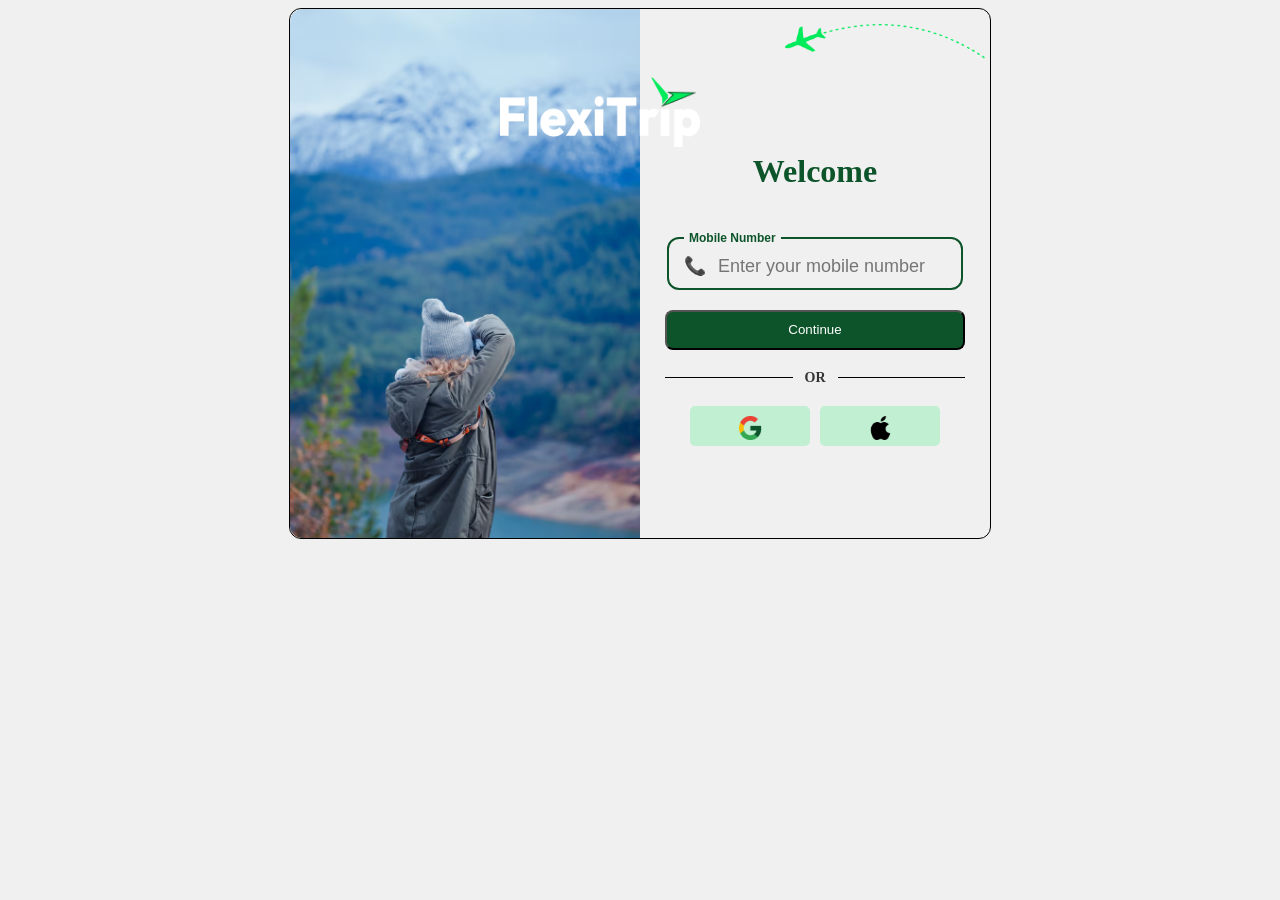
<file: index.html>
<!DOCTYPE html>
<html>

<head>
    <title>Log in Page</title>
    <link rel="stylesheet" href="index.css">

    <link rel="preconnect" href="https://fonts.googleapis.com" />
    <link rel="preconnect" href="https://fonts.gstatic.com" crossorigin />
    <link
      href="https://fonts.googleapis.com/css2?family=Inter:ital,opsz,wght@0,14..32,100..900;1,14..32,100..900&display=swap"
      rel="stylesheet"
    />
</head>

<body>
    <div class="main">

        <div class="left">
            <img src="images/0035f1258a36cf9432fa5f629a7d10ed815cc646.png" alt="Travel Image">
                   <div class="logo-text">
                       <img src="images/logo.png" alt="Logo">
                         </div>
        </div>

        <div class="right">
         <div class="right-content">
                   <div class="vector">
                    <img src="images/Vector.png" alt="Vector Image">
                   </div>
               <h1>Welcome</h1>
                  <div class="input-container">
                    <fieldset>
                       <legend>Mobile Number</legend>
                       <div class="input-field">
                         <span class="icon">📞</span>
                        <input type="tel" placeholder="Enter your mobile number">

                       </div>
                    </fieldset>
            
                  </div>
            <button>Continue</button>

                <div class="text">
                    <h2 class="or">OR</h2>
                </div>

            <div class="social">
                <button class="social-btn">
                    <img src="images/google.png" alt="Google Logo">
                </button>
                <button class="social-btn">
                    <img src="images/apple.png" alt="Apple Logo">
                </button>
            </div>
         </div>
        </div>

    </div>

</body>



</html>
</file>
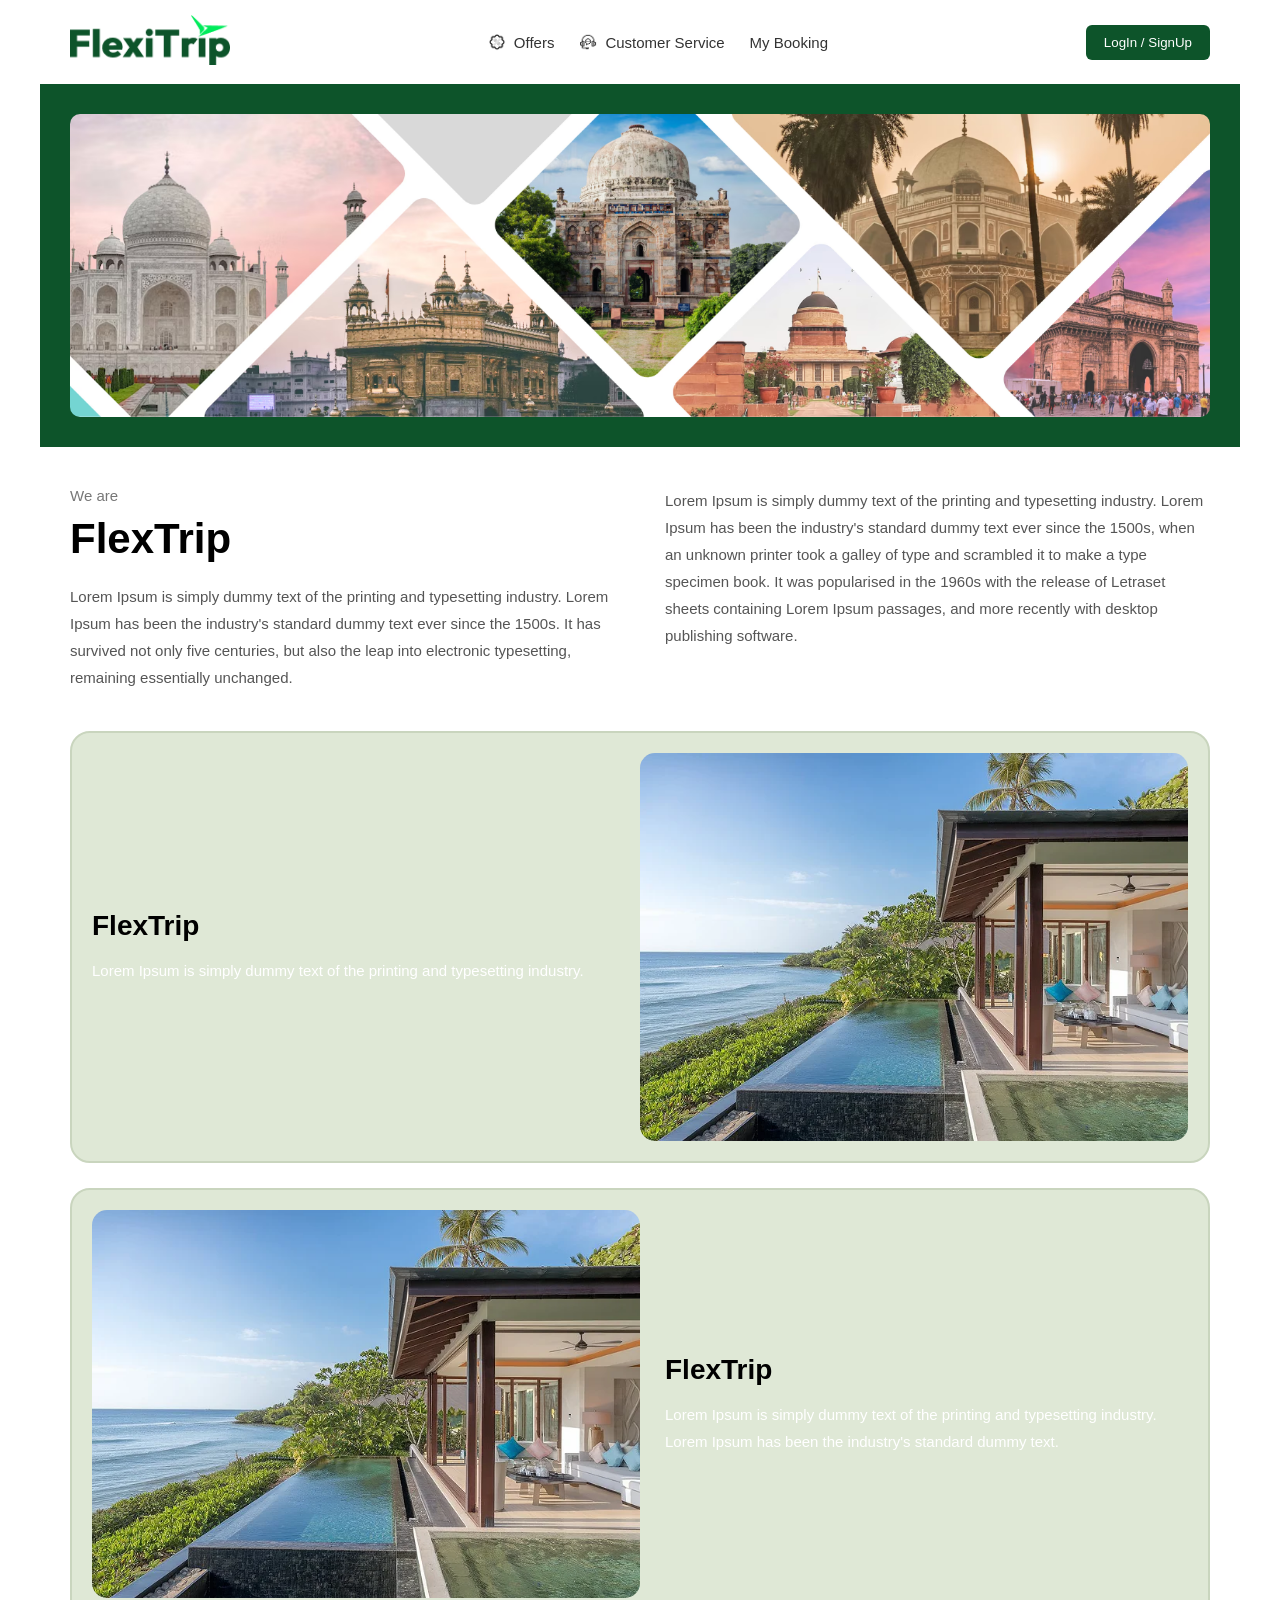
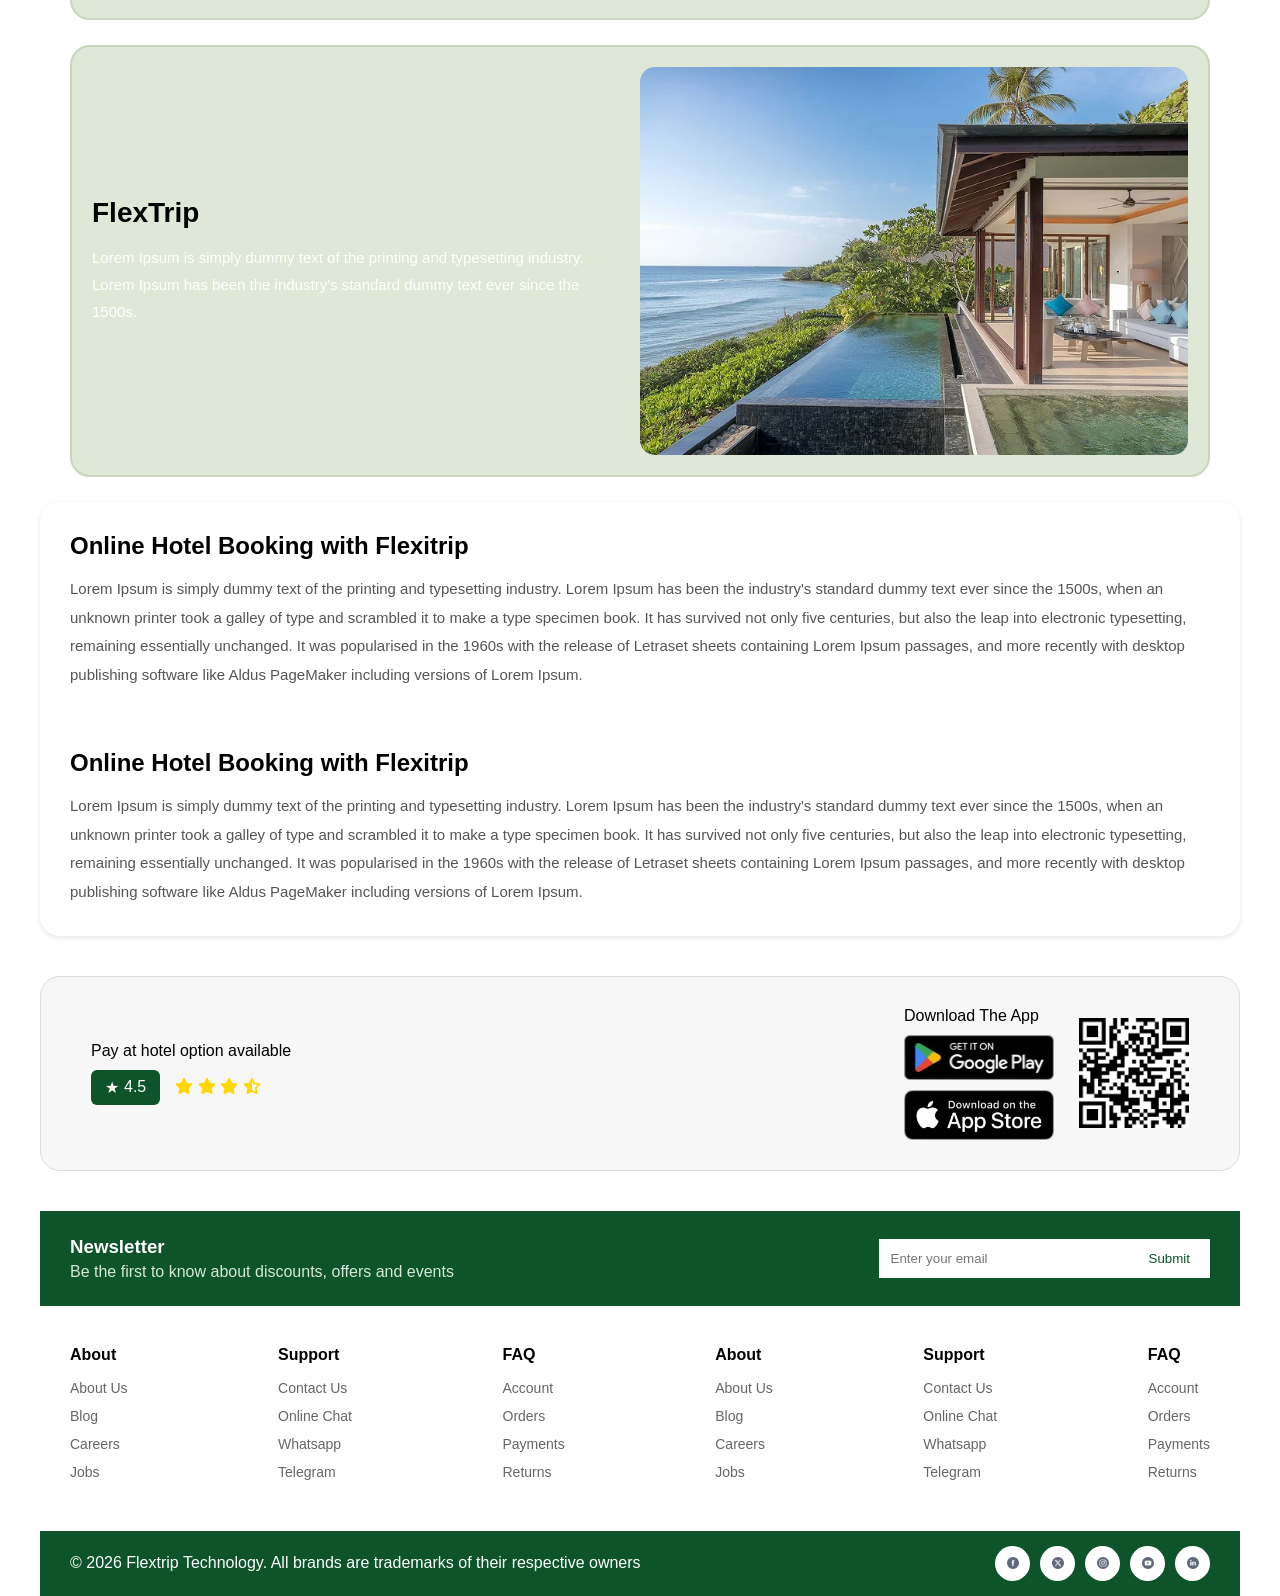
<file: about.html>
<!DOCTYPE html>
<html lang="en">

<head>
    <meta charset="UTF-8">
    <meta name="viewport" content="width=device-width, initial-scale=1.0">
    <title>About Page</title>


    <link rel="stylesheet" href="about.css">

  
    <link rel="stylesheet"
        href="https://cdnjs.cloudflare.com/ajax/libs/font-awesome/6.5.2/css/all.min.css">
</head>

<body>

    <div class="main-wrapper">

        <!--NAVBAR-->

        <header>

            <div class="logo-text">
                <img src="images/home logo.png" alt="Logo">
            </div>

            <nav>
                <div class="nav-items">

                    <div class="nav-link">
                        <img src="images/offers.png" class="logo-img">
                        <span>Offers</span>
                    </div>

                    <div class="nav-link">
                        <img src="images/customer.png" class="logo-img">
                        <span>Customer Service</span>
                    </div>

                    <div class="nav-link">
                        <span>My Booking</span>
                    </div>

                </div>
            </nav>

            <button class="login-btn">LogIn / SignUp</button>

        </header>

        <!--HERO SECTION-->

        <section class="img-section">

            <div class="about-image">
                <img src="images/aboutpage.png" alt="About Image">
            </div>

        </section>

        <!--ABOUT SECTION-->

        <section class="explain">

            <div class="data">


                <div class="column-left">

                    <span class="tagline">We are</span>

                    <h2 class="brand-name">FlexTrip</h2>

                    <p class="description">
                        Lorem Ipsum is simply dummy text of the printing and typesetting industry.
                        Lorem Ipsum has been the industry's standard dummy text ever since the 1500s.
                        It has survived not only five centuries, but also the leap into electronic
                        typesetting, remaining essentially unchanged.
                    </p>

                </div>

                <!-- RIGHT -->

                <div class="column-right">

                    <p class="description">
                        Lorem Ipsum is simply dummy text of the printing and typesetting industry.
                        Lorem Ipsum has been the industry's standard dummy text ever since the 1500s,
                        when an unknown printer took a galley of type and scrambled it to make a type
                        specimen book.

                        It was popularised in the 1960s with the release of Letraset sheets containing
                        Lorem Ipsum passages, and more recently with desktop publishing software.
                    </p>

                </div>

            </div>

        </section>

        <!-- CARDS -->

        <div class="cards-wrapper">

            <!-- CARD 1 -->

            <div class="card card-1">

                <div class="text-block">

                    <h2 class="card-title">FlexTrip</h2>

                    <p class="card-body">
                        Lorem Ipsum is simply dummy text of the printing and typesetting industry.
                    </p>

                </div>

                <img src="images/layout.png" alt="Image">

            </div>

            <!-- CARD 2 -->

            <div class="card card-2">

                <img src="images/layout.png" alt="Image">

                <div class="text-block">

                    <h2 class="card-title">FlexTrip</h2>

                    <p class="card-body">
                        Lorem Ipsum is simply dummy text of the printing and typesetting industry.
                        Lorem Ipsum has been the industry's standard dummy text.
                    </p>

                </div>

            </div>

            <!-- CARD 3 -->

            <div class="card card-3">

                <div class="text-block">

                    <h2 class="card-title">FlexTrip</h2>

                    <p class="card-body">
                        Lorem Ipsum is simply dummy text of the printing and typesetting industry.
                        Lorem Ipsum has been the industry's standard dummy text ever since the 1500s.
                    </p>

                </div>

                <img src="images/layout.png" alt="Image">

            </div>

        </div>

        <!--TEXT-->

        <section class="write">

            <div class="column">

                <h2>Online Hotel Booking with Flexitrip</h2>

                <p>
                   Lorem Ipsum is simply dummy text of the printing and typesetting industry. Lorem Ipsum has been the industry's standard dummy text ever since the 1500s, when an unknown printer took a galley of type and scrambled it to make a type specimen book. It has survived not only five centuries, but also the leap into electronic typesetting, remaining essentially unchanged. It was popularised in the 1960s with the release of Letraset sheets containing Lorem Ipsum passages, and more recently with desktop publishing software like Aldus PageMaker including versions of Lorem Ipsum.
                </p>

            </div>

            <div class="column">

                <h2>Online Hotel Booking with Flexitrip</h2>

                <p>
                   Lorem Ipsum is simply dummy text of the printing and typesetting industry. Lorem Ipsum has been the industry's standard dummy text ever since the 1500s, when an unknown printer took a galley of type and scrambled it to make a type specimen book. It has survived not only five centuries, but also the leap into electronic typesetting, remaining essentially unchanged. It was popularised in the 1960s with the release of Letraset sheets containing Lorem Ipsum passages, and more recently with desktop publishing software like Aldus PageMaker including versions of Lorem Ipsum.
                </p>

            </div>

        </section>

        <!--DOWNLOAD-->

        <div class="main-card">

            <!-- LEFT -->

            <div class="content-side">

                <p>Pay at hotel option available</p>

                <div class="rating-row">

                    <div class="rating-badge">
                        <span>★</span>
                        <span>4.5</span>
                    </div>

                    <div class="menu_icon">
                        <i class="fa-solid fa-star"></i>
                        <i class="fa-solid fa-star"></i>
                        <i class="fa-solid fa-star"></i>
                        <i class="fa-solid fa-star-half-stroke"></i>
                    </div>

                </div>

            </div>

            <!-- RIGHT -->

            <div class="app-side">

                <div class="app-links">

                    <p>Download The App</p>

                    <img src="images/google-play.png" alt="Google Play">

                    <img src="images/app-store.png" alt="App Store">

                </div>

                <img class="qr-code" src="images/qr.png" alt="QR Code">

            </div>

        </div>

        <!--FOOTER-->

        <footer class="footer">

            <!-- NEWSLETTER -->

            <div class="newsletter-bar">

                <div class="newsletter-inner">

                    <div>
                        <h3>Newsletter</h3>
                        <p>Be the first to know about discounts, offers and events</p>
                    </div>

                    <form class="newsletter-form">

                        <input type="email" placeholder="Enter your email">

                        <button type="submit">Submit</button>

                    </form>

                </div>

            </div>

            <!-- FOOTER LINKS -->

            <div class="footer-container">

                <div class="footer-links">

                    <!-- COLUMN -->

                    <div class="footer-column">

                        <h4>About</h4>

                        <ul>
                            <li><a href="#">About Us</a></li>
                            <li><a href="#">Blog</a></li>
                            <li><a href="#">Careers</a></li>
                            <li><a href="#">Jobs</a></li>
                        </ul>

                    </div>

                    <!-- COLUMN -->

                    <div class="footer-column">

                        <h4>Support</h4>

                        <ul>
                            <li><a href="#">Contact Us</a></li>
                            <li><a href="#">Online Chat</a></li>
                            <li><a href="#">Whatsapp</a></li>
                            <li><a href="#">Telegram</a></li>
                        </ul>

                    </div>

                    <!-- COLUMN -->

                    <div class="footer-column">

                        <h4>FAQ</h4>

                        <ul>
                            <li><a href="#">Account</a></li>
                            <li><a href="#">Orders</a></li>
                            <li><a href="#">Payments</a></li>
                            <li><a href="#">Returns</a></li>
                        </ul>

                    </div>

                      <div class="footer-column">

                        <h4>About</h4>

                        <ul>
                            <li><a href="#">About Us</a></li>
                            <li><a href="#">Blog</a></li>
                            <li><a href="#">Careers</a></li>
                            <li><a href="#">Jobs</a></li>
                        </ul>

                    </div>

                    <div class="footer-column">

                        <h4>Support</h4>

                        <ul>
                            <li><a href="#">Contact Us</a></li>
                            <li><a href="#">Online Chat</a></li>
                            <li><a href="#">Whatsapp</a></li>
                            <li><a href="#">Telegram</a></li>
                        </ul>

                    </div>

                     <div class="footer-column">

                        <h4>FAQ</h4>

                        <ul>
                            <li><a href="#">Account</a></li>
                            <li><a href="#">Orders</a></li>
                            <li><a href="#">Payments</a></li>
                            <li><a href="#">Returns</a></li>
                        </ul>

                    </div>


                </div>

            </div>

            <!-- FOOTER BOTTOM -->

            <div class="footer-bottom">

                <p>
                    © 2026 Flextrip Technology. All brands are trademarks of their respective owners
                </p>

                <div class="social-icons">

                    <a href="#"><img src="images/facebook.png"></a>

                    <a href="#"><img src="images/x.png"></a>

                    <a href="#"><img src="images/instagram.png"></a>

                    <a href="#"><img src="images/youtube.png"></a>

                    <a href="#"><img src="images/linkdin.png"></a>

                </div>

            </div>

        </footer>

    </div>

</body>

</html>
</file>
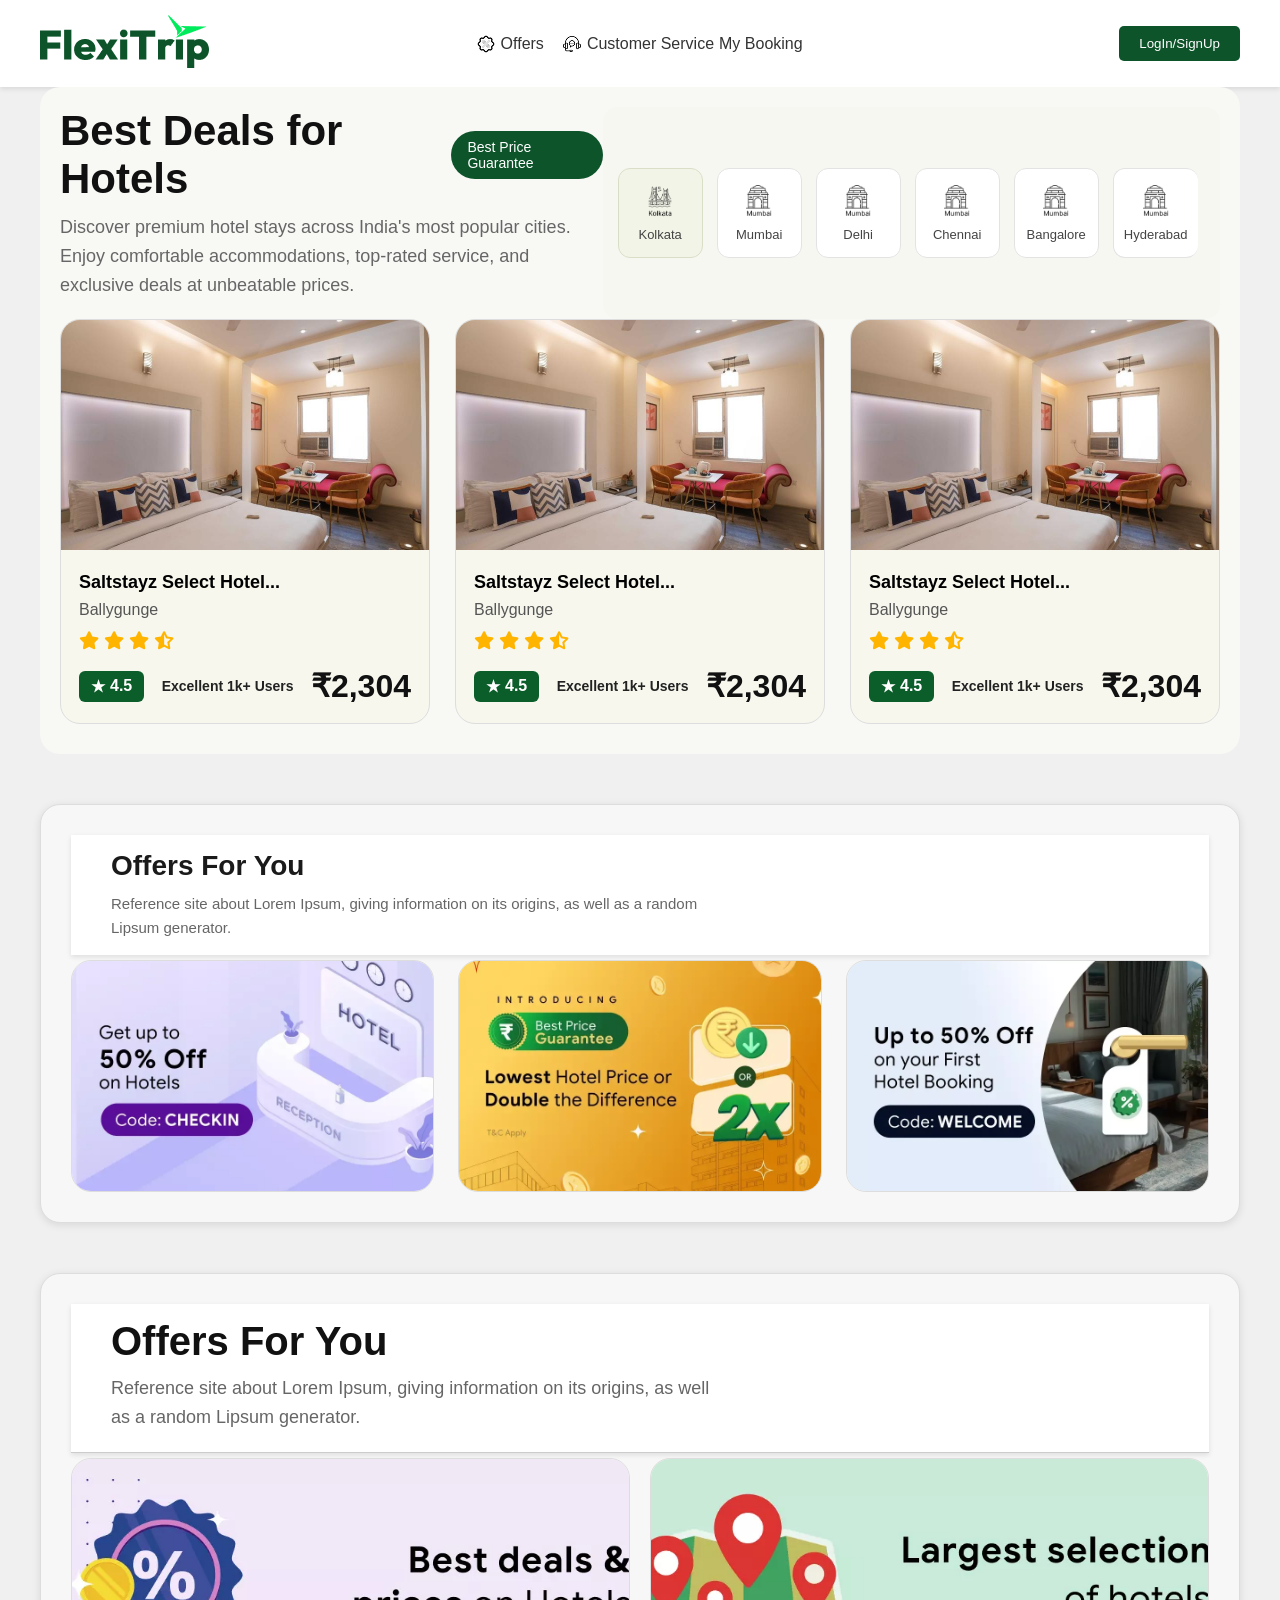
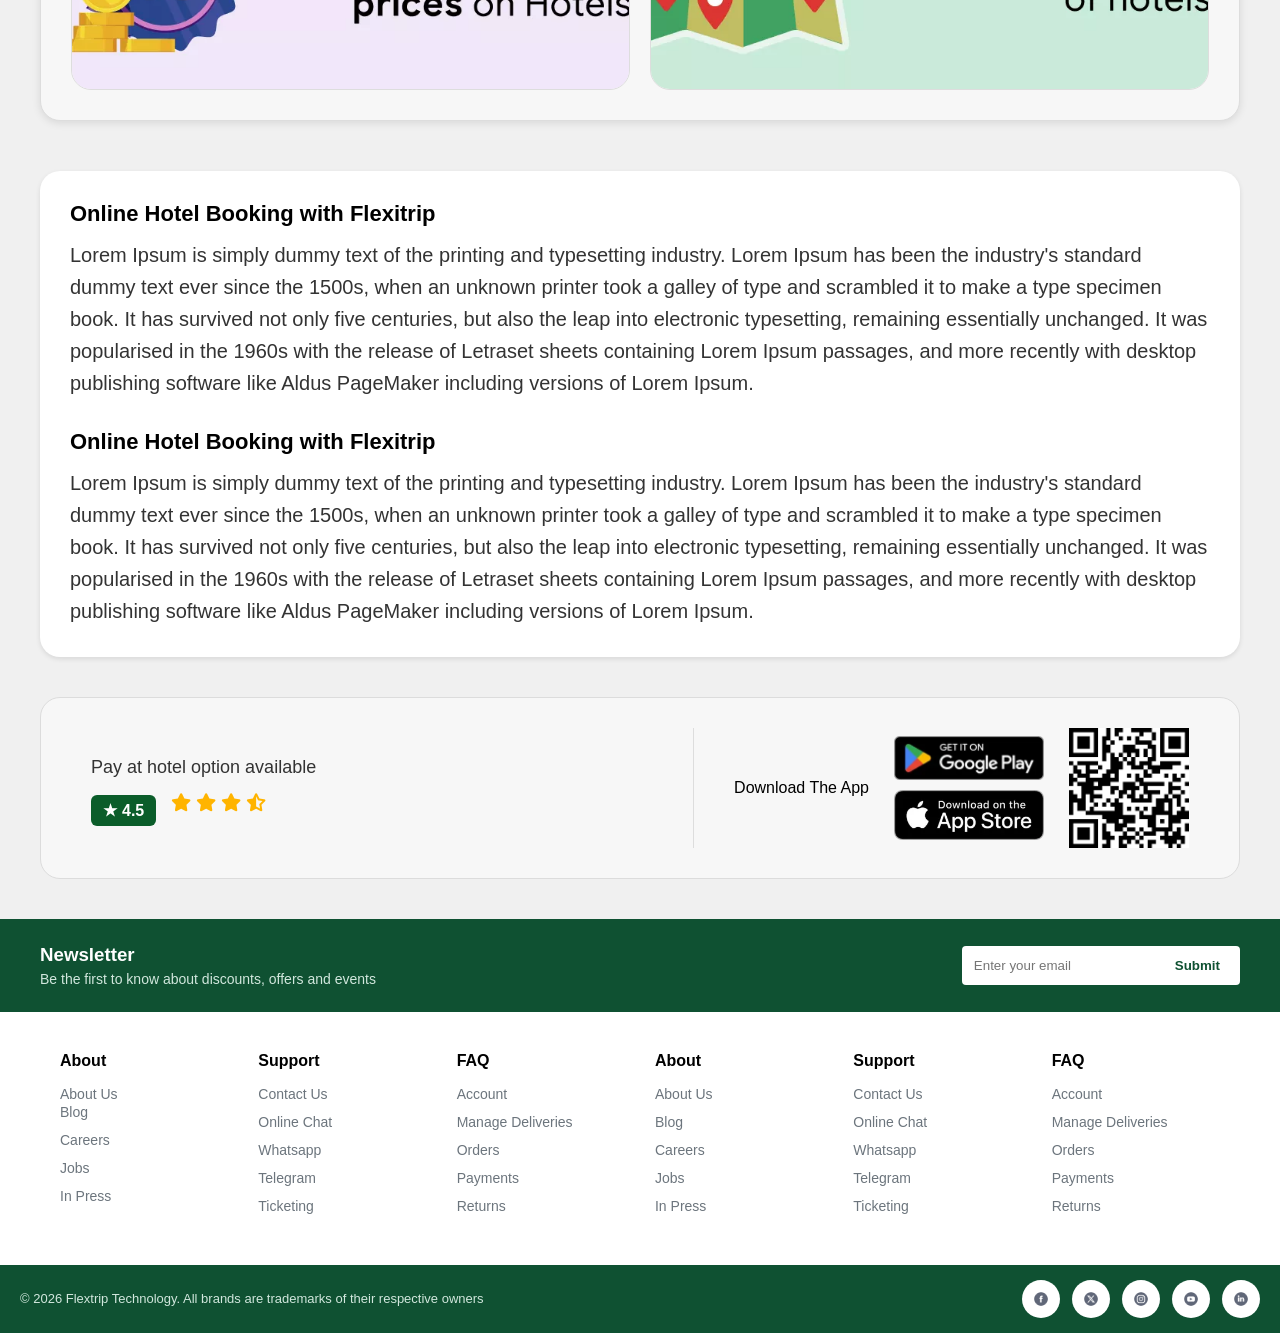
<file: Home.html>
<!doctype html>
<html>
  <head>
    <title>Home Page</title>
    <link rel="stylesheet" href="home.css" />

    
    <link
      rel="stylesheet"
      href="https://cdnjs.cloudflare.com/ajax/libs/font-awesome/6.5.2/css/all.min.css"
      crossorigin="anonymous"
      referrerpolicy="no-referrer"
    />
  </head>
  <body>
    <!-- Navbar -->
    <header>
      <div class="logo-text">
        <img src="images/home logo.png" alt="Logo" />
      </div>
      <nav>
        <div class="nav-items">
          <div class="nav-link">
              
            <img src="images/offers.png" alt="Offers Icon" class="logo-img" />
            <span>Offers</span>
          </div>
          <div class="nav-link">
            <img
              src="images/customer.png"
              alt="Customer Icon"
              class="logo-img"
            />
            <span>Customer Service</span>
            <span>My Booking</span>
          </div>
        </div>
      </nav>

      <button class="login-btn">LogIn/SignUp</button>
    </header>

    <section class="booking-section">
      <div class="hotel-wrapper">
         <div class="top">
        <div class="hotel-header">
          <h2>
            Best Deals for Hotels
            <span class="guarantee-badge">Best Price Guarantee</span>
          </h2>

          <p>
            Discover premium hotel stays across India's most popular cities.
            Enjoy comfortable accommodations, top-rated service, and exclusive
            deals at unbeatable prices.
          </p>
        </div>
        

        <!-- Location Tabs -->
        <div class="location-section">
          <div class="location-card active">
            <img src="images/kolkata.png" alt="" />
            <p>Kolkata</p>
          </div>

          <div class="location-card">
            <img src="images/mumbai.png" alt="" />
            <p>Mumbai</p>
          </div>

          <div class="location-card">
            <img src="images/mumbai.png" alt="" />
            <p>Delhi</p>
          </div>

          <div class="location-card">
            <img src="images/mumbai.png" alt="" />
            <p>Chennai</p>
          </div>

          <div class="location-card">
            <img src="images/mumbai.png" alt="" />
            <p>Bangalore</p>
          </div>

          <div class="location-card">
            <img src="images/mumbai.png" alt="" />
            <p>Hyderabad</p>
          </div>
        </div>
        </div>

        <!-- Hotel Cards Row -->
         <div class="bottom">
        <div class="card-container">
          <div class="card">
            <img src="images/hotel.png" alt="" />
            <div class="card-content">
              <h3>Saltstayz Select Hotel...</h3>
              <p>Ballygunge</p>

              <div class="menu_icon">
                <i class="fa-solid fa-star"></i>
                <i class="fa-solid fa-star"></i>
                <i class="fa-solid fa-star"></i>
                <i class="fa-solid fa-star-half-stroke"></i>
              </div>

              <div class="bottom-info">
                <div class="rating-badge">
                  <span>★</span>
                  <span>4.5</span>
                </div>

                <span class="reviews">Excellent 1k+ Users</span>

                <span class="price">₹2,304</span>
              </div>
            </div>
          </div>

          <div class="card">
            <img src="images/hotel.png" alt="" />
            <div class="card-content">
              <h3>Saltstayz Select Hotel...</h3>
              <p>Ballygunge</p>

              <div class="menu_icon">
                <i class="fa-solid fa-star"></i>
                <i class="fa-solid fa-star"></i>
                <i class="fa-solid fa-star"></i>
                <i class="fa-solid fa-star-half-stroke"></i>
              </div>

              <div class="bottom-info">
                <div class="rating-badge">
                  <span>★</span>
                  <span>4.5</span>
                </div>

                <span class="reviews">Excellent 1k+ Users</span>

                <span class="price">₹2,304</span>
              </div>
            </div>
          </div>

          <div class="card">
            <img src="images/hotel.png" alt="" />
            <div class="card-content">
              <h3>Saltstayz Select Hotel...</h3>
              <p>Ballygunge</p>

              <div class="menu_icon">
                <i class="fa-solid fa-star"></i>
                <i class="fa-solid fa-star"></i>
                <i class="fa-solid fa-star"></i>
                <i class="fa-solid fa-star-half-stroke"></i>
              </div>

              <div class="bottom-info">
                <div class="rating-badge">
                  <span>★</span>
                  <span>4.5</span>
                </div>

                <span class="reviews">Excellent 1k+ Users</span>

                <span class="price">₹2,304</span>
              </div>
            </div>
          </div>
        </div>
      </div>
      </div>
    </section>

    <main class="offers-section">
      <!-- Header Section -->

       <div class="offer">
      <header class="offers-header">
        <h2>Offers For You</h2>
        <p>
          Reference site about Lorem Ipsum, giving information on its origins,
          as well as a random Lipsum generator.
        </p>
      </header>

      <div class="offers-grid">
        <article class="card card-blue">
          <div class="card-image-wrapper">
            <img
              src="images/bf912f3233b780b4f753159f5308709b61640233.png"
              alt="Hotel room view"
              class="card-img"
            />
          </div>
        </article>

        <article class="card card-orange">
          <div class="card-image-wrapper">
            <img
              src="images/3dd96971b988c78cb8ffed0e9d36916a00f2d7c9.png"
              alt="Hotel pool view"
              class="card-img"
            />
          </div>
        </article>

        <article class="card card-purple">
          <div class="card-image-wrapper">
            <img
              src="images/609660a7700a4710fff882964ca645ab856ffea1.png"
              alt="Hotel reception"
              class="card-img"
            />
          </div>
        </article>
      </div>
      </div>
    </main>

    <main class="offers-zone">
      <!-- Header -->
      <header class="offers-header2">
        <h2>Offers For You</h2>

        <p>
          Reference site about Lorem Ipsum, giving information on its origins,
          as well as a random Lipsum generator.
        </p>
      </header>

      <!-- Cards -->
      <div class="offers-gridcard">
        <!-- Card 1 -->
        <article class="card">
          <div class="card-image-wrappering">
            <img
              src="images/offer2 (1).png"
              alt="Best deals"
              class="card-img2"
            />
          </div>
        </article>

        <!-- Card 2 -->
        <article class="card">
          <div class="card-image-wrappering">
            <img src="images/offer3.png" alt="Hotels" class="card-img2" />
          </div>
        </article>
      </div>
    </main>

    <div class="write">
      <div class="column">
        <h2>Online Hotel Booking with Flexitrip</h2>
        <p>
          Lorem Ipsum is simply dummy text of the printing and typesetting
          industry. Lorem Ipsum has been the industry's standard dummy text ever
          since the 1500s, when an unknown printer took a galley of type and
          scrambled it to make a type specimen book. It has survived not only
          five centuries, but also the leap into electronic typesetting,
          remaining essentially unchanged. It was popularised in the 1960s with
          the release of Letraset sheets containing Lorem Ipsum passages, and
          more recently with desktop publishing software like Aldus PageMaker
          including versions of Lorem Ipsum.
        </p>
      </div>
      <div class="column">
        <h2>Online Hotel Booking with Flexitrip</h2>
        <p>
          Lorem Ipsum is simply dummy text of the printing and typesetting
          industry. Lorem Ipsum has been the industry's standard dummy text ever
          since the 1500s, when an unknown printer took a galley of type and
          scrambled it to make a type specimen book. It has survived not only
          five centuries, but also the leap into electronic typesetting,
          remaining essentially unchanged. It was popularised in the 1960s with
          the release of Letraset sheets containing Lorem Ipsum passages, and
          more recently with desktop publishing software like Aldus PageMaker
          including versions of Lorem Ipsum.
        </p>
      </div>
    </div>

    <!--Download section-->

    <div class="main-card">
      <div class="content-side">
        <p>Pay at hotel option available</p>
        <div class="rating-row">
          <div class="rating-badge">
            <span>★</span>
            <span>4.5</span>
          </div>
          <div class="menu_icon">
            <i class="fa-solid fa-star"></i>
            <i class="fa-solid fa-star"></i>
            <i class="fa-solid fa-star"></i>
            <i class="fa-solid fa-star-half-stroke"></i>
          </div>
        </div>
      </div>
      <div class="app-side">
        <p>Download The App</p>
        <div class="app-links">
          <img src="images/google-play.png" alt="Google Play" />
          <img src="images/app-store.png" alt="App Store" />
        </div>
        <img class="qr-code" src="images/qr.png" alt="QR Code" />
      </div>
    </div>

    <!--footer-->

    <footer class="footer">
      <!-- Newsletter -->
      <div class="newsletter-bar">
        <div class="newsletter-inner">
          <div>
            <h3>Newsletter</h3>
            <p>Be the first to know about discounts, offers and events</p>
          </div>
          <form class="newsletter-form">
            <input type="email" placeholder="Enter your email" required />
            <button type="submit">Submit</button>
          </form>
        </div>
      </div>

      <!-- Links -->
      <div class="footer-container">
        <div class="footer-links">
          <div class="footer-column">
            <h4>About</h4>
            <ul>
              <a href="about.html">About Us</a>
              <li><a href="#">Blog</a></li>
              <li><a href="#">Careers</a></li>
              <li><a href="#">Jobs</a></li>
              <li><a href="#">In Press</a></li>
            </ul>
          </div>

          <div class="footer-column">
            <h4>Support</h4>
            <ul>
              <li><a href="#">Contact Us</a></li>
              <li><a href="#">Online Chat</a></li>
              <li><a href="#">Whatsapp</a></li>
              <li><a href="#">Telegram</a></li>
              <li><a href="#">Ticketing</a></li>
            </ul>
          </div>

          <div class="footer-column">
            <h4>FAQ</h4>
            <ul>
              <li><a href="#">Account</a></li>
              <li><a href="#">Manage Deliveries</a></li>
              <li><a href="#">Orders</a></li>
              <li><a href="#">Payments</a></li>
              <li><a href="#">Returns</a></li>
            </ul>
          </div>

          <div class="footer-column">
            <h4>About</h4>
            <ul>
              <li><a href="#">About Us</a></li>
              <li><a href="#">Blog</a></li>
              <li><a href="#">Careers</a></li>
              <li><a href="#">Jobs</a></li>
              <li><a href="#">In Press</a></li>
            </ul>
          </div>
          <div class="footer-column">
            <h4>Support</h4>
            <ul>
              <li><a href="#">Contact Us</a></li>
              <li><a href="#">Online Chat</a></li>
              <li><a href="#">Whatsapp</a></li>
              <li><a href="#">Telegram</a></li>
              <li><a href="#">Ticketing</a></li>
            </ul>
          </div>
          <div class="footer-column">
            <h4>FAQ</h4>
            <ul>
              <li><a href="#">Account</a></li>
              <li><a href="#">Manage Deliveries</a></li>
              <li><a href="#">Orders</a></li>
              <li><a href="#">Payments</a></li>
              <li><a href="#">Returns</a></li>
            </ul>
          </div>
        </div>
      </div>

      <!-- Bottom -->
      <div class="footer-bottom">
        <p>
          © 2026 Flextrip Technology. All brands are trademarks of their
          respective owners
        </p>
        <div class="social-icons">
          <a href="#"><img src="images/facebook.png" alt="Facebook" /></a>
          <a href="#"><img src="images/x.png" alt="X" /></a>
          <a href="#"><img src="images/instagram.png" alt="Instagram" /></a>
          <a href="#"><img src="images/youtube.png" alt="YouTube" /></a>
          <a href="#"><img src="images/linkdin.png" alt="LinkedIn" /></a>
        </div>
      </div>
    </footer>
  </body>
</html>
</file>
<file: index.css>
body {
   background-color: #f0f0f0;
   display: flex;
   justify-content: center;
   align-items: center;
   height: auto;
}


.main {
   display: flex;
   flex-wrap:wrap;
   margin: 0 auto;
   width: 700px;
   border: 1px solid black;
   border-radius:12px;
}


.left {
   width: 50%;

}

.left img {
   width: 100%;
   height: 100%;
   border-radius: 13px 0 0;
   border-bottom-left-radius: 12px;
}

.logo-text{
    position: absolute;
    width: 200px;
    height: 70px;
    top: 77px;
    left: 500px;
    opacity: 1;

    color:white;
    font-size: 20px;
    font-weight:bold;
}

.vector {
    position: absolute;
    top: 15px;
    left: 120px;
    width: 200px;
    height: auto;
    opacity: 1;
    z-index: 2;
}

.vector img {
    width: 100%;
    height: auto;
    display: block;
}

.right {
   width: 50%;

}


h1 {
   color: #0D542A;
   
font-style: inter;

}

.right {
   width: 50%;
   display: flex;
   justify-content: center;
}

.right-content {
   position: relative;
   display: flex;
   align-items: center;
   justify-content: center;
   flex-direction: column;
   gap: 20px;
   padding-top: 30px;
}



.input-container {
  font-family: sans-serif;
  width: 300px;
  
}

fieldset {
  border: 2px solid #0D542A;
  border-radius: 12px;
  padding: 10px 15px;
  background:transparent;
}

legend {
  font-size: 12px;
  color: #0D542A;
  padding: 0 5px;
  font-weight: bold;
}

.input-field {
  display: flex;
  align-items: center;
  gap: 10px;
  
}

.icon {
  font-size: 18px;
  color: #888;
}

input {
  border: none;
  outline: none;
  font-size: 18px;
  color: #0D542A;
  width: 100%;
  background:transparent;
}

button {
   width: 300px;
   height: 40px;
   padding: 0 15px;
   border-radius: 8px;
   background-color: #0D542A;
   color: white;
   cursor: pointer;
}

.social {
   display: flex;
   justify-content: center;
   gap: 10px;
}

.social-btn {
   width: 120px;
   height: 40px;
   padding: 10px;
   border-radius: 5px;
   background-color: #00EB5B33;
   color: white;
   border: none;
   cursor: pointer;
}

.social-btn img {
   width: 23px;
   height: 24px;
}

.text {
   width: 300px;
   display: flex;
   align-items: center;
   justify-content: center;
   gap: 12px;
}

.or {
   margin: 0;
   font-size: 14px;
   color: #333;
}

.text::before,.text::after {
   content: "";
   flex: 1;
   height: 1px; 
   background-color: #000;
}
</file>
<file: about.css>
*{
    margin:0;
    padding:0;
    box-sizing:border-box;
    font-family:Arial, sans-serif;
}

body{
    background:white;
}

/* MAIN WRAPPER */

.main-wrapper{
    max-width:1200px;
    margin:auto;
    background:white;
}

/* ================= NAVBAR ================= */

header{
    background:white;
    display:flex;
    justify-content:space-between;
    align-items:center;
    padding:15px 30px;
}

.logo-text img{
    width:160px;
}

.nav-items{
    display:flex;
    align-items:center;
    gap:25px;
}

.nav-link{
    display:flex;
    align-items:center;
    gap:8px;
    font-size:15px;
    color:#333;
}

.logo-img{
    width:18px;
}

.login-btn{
    background:#0D542A;
    color:white;
    border:none;
    padding:10px 18px;
    border-radius:6px;
    cursor:pointer;
}

/* ================= HERO IMAGE ================= */

.img-section{
    background:#0D542A;
    padding:30px;
}

.about-image img{
    width:100%;
    display:block;
    border-radius:10px;
}

/* ================= ABOUT SECTION ================= */

.explain{
    padding:40px 30px;
}

.data{
    display:grid;
    grid-template-columns:1fr 1fr;
    gap:50px;
}

.tagline{
    color:#777;
    font-size:15px;
}

.brand-name{
    font-size:42px;
    margin:10px 0 20px;
}

.description{
    font-size:15px;
    line-height:1.8;
    color:#555;
}

/* ================= CARDS ================= */

.cards-wrapper{
    padding:0 30px;
}

.card{
    background:#dfe8d6;
    border:2px solid #c9d5be;
    border-radius:20px;
    padding:20px;
    display:flex;
    align-items:center;
    gap:25px;
    margin-bottom:25px;
}

.card img{
    width:50%;
    border-radius:15px;
    object-fit:cover;
}

.text-block{
    width:50%;
}

.card-title{
    font-size:28px;
    margin-bottom:15px;
}

.card-body{
    line-height:1.8;
    color: white;
    font-size:15px;
}

/* CARD 2 IMAGE LEFT */

.card-2{
    flex-direction:row;
}

/* ================= WRITE SECTION ================= */

.write{
    display: flex;
    flex-direction: column; /* Stacks the content vertically line-by-line */
    padding: 30px; /* Internal spacing */
    gap: 30px; /* Space between the two blocks */
    max-width: 1200px; /* Controls the maximum width of the box */
    margin: 20px auto; /* Centers the box on your screen */
    background-color: #ffffff;
    border-radius: 20px;
    box-shadow:0 2px 5px rgba(0,0,0,0.1);
}

.column{
    margin-bottom:30px;
}

.column:last-child{
    margin-bottom:0;
}

.column h2{
    margin-bottom:15px;
    font-size:24px;
}

.column p{
    line-height:1.9;
    color:#555;
    font-size:15px;
}

/* ================= DOWNLOAD CARD ================= */

.main-card{
    display: flex;
  justify-content: space-between;
  align-items: center;
  background: #f7f7f7;
  border: 1px solid #dcdcdc;
  border-radius: 20px;
  padding: 30px 50px;
  max-width: 1200px;
  margin: 40px auto;
  font-family: Arial, sans-serif;
  position: relative;
  overflow: hidden;
}

.content-side p{
    font-size:16px;
    margin-bottom:10px;
}

.rating-row{
    display:flex;
    align-items:center;
    gap:15px;
}

.rating-badge{
    background:#0D542A;
    color:white;
    padding:8px 14px;
    border-radius:6px;
    display:flex;
    align-items:center;
    gap:5px;
}

.menu_icon{
    color:gold;
}

.app-side{
    display:flex;
    align-items:center;
    gap:25px;
}

.app-links{
    display:flex;
    flex-direction:column;
    gap:10px;
}

.app-links img{
    width:150px;
}

.qr-code{
    width:110px;
}

/* ================= FOOTER ================= */

.footer{
    margin-top:40px;
}

.newsletter-bar{
    background:#0D542A;
    padding:25px 30px;
}

.newsletter-inner{
    display:flex;
    justify-content:space-between;
    align-items:center;
    gap:20px;
}

.newsletter-inner h3{
    color:white;
    margin-bottom:5px;
}

.newsletter-inner p{
    color:#d6e8da;
}

.newsletter-form{
    display:flex;
}

.newsletter-form input{
    padding:12px;
    border:none;
    outline:none;
    width:250px;
}

.newsletter-form button{
    padding:12px 20px;
    border:none;
    background:white;
    color:#0D542A;
    cursor:pointer;
}

.footer-container{
    background:white;
    padding:40px 30px;
}

.footer-links{
    display:flex;
    justify-content:space-between;
    gap:20px;
}

.footer-column h4{
    margin-bottom:15px;
}

.footer-column ul{
    list-style:none;
}

.footer-column li{
    margin-bottom:10px;
}

.footer-column a{
    text-decoration:none;
    color:#666;
    font-size:14px;
}

.footer-bottom{
    background:#0D542A;
    color:white;
    padding:15px 30px;
    display:flex;
    justify-content:space-between;
    align-items:center;
}

.social-icons{
    display:flex;
    gap:10px;
}

.social-icons a{
    background:white;
    width:35px;
    height:35px;
    border-radius:50%;
    display:flex;
    align-items:center;
    justify-content:center;
}

.social-icons img{
    width:16px;
}

/* ================= RESPONSIVE ================= */

@media(max-width:768px){

    header{
        flex-direction:column;
        gap:15px;
    }

    .data{
        grid-template-columns:1fr;
    }

    .card{
        flex-direction:column;
    }

    .card img,
    .text-block{
        width:100%;
    }

    .main-card{
        flex-direction:column;
        gap:20px;
        align-items:flex-start;
    }

    .app-side{
        flex-direction:column;
        align-items:flex-start;
    }

    .footer-links{
        flex-wrap:wrap;
    }

    .newsletter-inner{
        flex-direction:column;
        align-items:flex-start;
    }

    .footer-bottom{
        flex-direction:column;
        gap:15px;
    }
}
</file>
<file: home.css>
*{
    margin:0;
    padding:0;
    box-sizing:border-box;
    font-family:Arial, sans-serif;
}

body{
    background-color:#f0f0f0;
}

/* NAVBAR  */ 

header{
    background:white;
    display:flex;
    justify-content:space-between;
    align-items:center;
    padding:15px 40px;
    box-shadow:0 2px 5px rgba(0,0,0,0.1);
}

.nav-items{
    display:flex;
    align-items:center;
    gap:18px;
    color:#333;
    font-size:16px;
    margin-right:50px;
}

.nav-link{
    display:flex;
    align-items:center;
    gap:5px;
}

.logo-img{
    width:20px;
    height:auto;
}

.logo-text img{
    width:169px;
    height:53px;
}

.login-btn{
    background-color:#0D542A;
    color:white;
    padding:10px 20px;
    border:none;
    border-radius:5px;
    cursor:pointer;
}

.hotel-header{
    width:90%;
    margin:0 auto 20px;
}

.hotel-header h2{
    font-size:42px;
    font-weight:700;
    color:#111;
    display:flex;
    align-items:center;
    gap:15px;
    margin-bottom:10px;
}

.hotel-header p{
    font-size:18px;
    color:#666;
    line-height:1.6;
    max-width:700px;
}

.guarantee-badge{
    background:#0D542A;
    color:#fff;
    font-size:14px;
    font-weight:500;
    padding:8px 16px;
    border-radius:30px;
}
/* ===== LOCATION SECTION ===== */

/* Main Wrapper */
.hotel-wrapper{
  max-width: 1200px;
    margin:auto;
    background:#f8f8f5;
    padding:20px;
    border-radius:20px;
}

/* Location Section */
.location-section{
    display:flex;
    align-items:center;
    gap:14px;
    background:#f7f7f2;
    padding:10px 15px;
    border-radius:14px;
    overflow-x:auto;
    width:100%;
}

.location-section::-webkit-scrollbar{
    display:none;
}

.location-card{
       min-width:85px;
    height:90px;
    background:#ffffff;
    border:1px solid #e3e3e3;
    border-radius:12px;
    display:flex;
    flex-direction:column;
    justify-content:center;
    align-items:center;
    gap:8px;
    cursor:pointer;
    transition:0.3s;
    flex-shrink:0;
    padding:10px;
}

.location-card:last-child{
    border-right:none;
}

.location-card img{
     width:34px;
    height:34px;
    object-fit:contain;
}

.location-card p{
   font-size:13px;
    font-weight:500;
    color:#444;
    margin:0;
}

.location-card.active{
    background:#f2f4e8;
    border:1px solid #d9dfc6;
}

.location-card:hover{
       transform:translateY(-2px);
    box-shadow:0 2px 8px rgba(0,0,0,0.08);
}

/* Cards Row */
.card-container{
    display:flex;
    gap:25px;
    overflow-x:auto;
    padding-bottom:10px;
}

.card-container::-webkit-scrollbar{
    height:6px;
}

.card-container::-webkit-scrollbar-thumb{
    background:#ccc;
    border-radius:10px;
}

/* Hotel Card */
.card{
    min-width:350px;
    background:#f7f7ee;
    border-radius:20px;
    overflow:hidden;
    border:1px solid #ddd;
}

.card img{
    width:100%;
    height:230px;
    object-fit:cover;
}

.card-content{
    padding:18px;
}

.card-content h3{
    font-size:18px;
    margin-bottom:8px;
    font-weight:700;
}

.card-content p{
    color:#555;
    margin-bottom:12px;
}

.menu_icon{
    color:#f6b600;
    margin-bottom:15px;
}

/* Bottom Row */
.bottom-info{
    display:flex;
    align-items:center;
    justify-content:space-between;
    gap:10px;
}

.rating-badge{
    background:#0D542A;
    color:#fff;
    padding:5px 12px;
    border-radius:5px;
    display:flex;
    align-items:center;
    gap:5px;
    font-weight:600;
}

.reviews{
    font-size:14px;
    font-weight:600;
    color:#222;
}

.price{
    font-size:32px;
    font-weight:700;
    color:#111;
}
/*OFFERS SECTION */

.offers-section{
     max-width:1200px;
    margin:50px auto;
    padding:30px;
    background:#f7f7f7;
    border-radius:20px;
    border:1px solid #ddd;
    box-shadow:0 2px 8px rgba(0,0,0,0.1);
}

.offers-header{
    margin-bottom:5px;
    flex-direction: column;
    align-items: flex-start;
}

.offers-header h2{
    font-size:28px;
    color:#1a1a1a;
    margin-bottom:10px;
}

.offers-header p{
    font-size:15px;
    color:#666;
    line-height:1.6;
    max-width:600px;
}

.offers-grid{
    display:grid;
    grid-template-columns:repeat(3,1fr);
    gap:24px;
}

.offers-grid .card{
    width:100%;
    height:100%;
}

.card-image-wrapper{
    width:100%;
}

.card-img{
    width:100%;
    height:100%;
    object-fit:cover;
    display:block;
}


@media(max-width:992px){

    .offers-grid{
        grid-template-columns:repeat(2,1fr);
    }

    header{
        flex-direction:column;
        gap:15px;
    }
}


.offers-zone{
    max-width:1200px;
    margin:50px auto;
    padding:30px;
    background:#f7f7f7;
    border-radius:20px;
    border:1px solid #ddd;
    box-shadow:0 2px 8px rgba(0,0,0,0.1);
    
}

.offers-header2{
    margin-bottom:5px;
    border-bottom:1px solid #ccc;
    padding-bottom:20px;
    flex-direction: column;
    align-items: flex-start;
}

.offers-header2 h2{
    font-size:40px;
    color:#111;
    margin-bottom:10px;
    font-weight:700;
}

.offers-header2 p{
    font-size:18px;
    color:#666;
    line-height:1.6;
    max-width:600px;
}

.offers-gridcard{
    display:grid;
    grid-template-columns:repeat(2,1fr);
    gap:20px;
}

.card{
    border-radius:20px;
    overflow:hidden;
}

.card-image-wrappering{
    width:100%;
    
}

.card-img2{
    width:100%;
    height:auto;
    object-fit:contain;
    display:block;
}

@media(max-width:768px){

    .offers-gridcard{
        grid-template-columns:1fr;
    }

    .offers-header2 h2{
        font-size:30px;
    }

    .offers-header2 p{
        font-size:15px;
    }

    .card-image-wrappering{
        height:auto;
    }
}

.write {
    display: flex;
    flex-direction: column; /* Stacks the content vertically line-by-line */
    padding: 30px; /* Internal spacing */
    gap: 30px; /* Space between the two blocks */
    max-width: 1200px; /* Controls the maximum width of the box */
    margin: 20px auto; /* Centers the box on your screen */
    background-color: #ffffff;
    border-radius: 20px;
    box-shadow:0 2px 5px rgba(0,0,0,0.1);
    
}

.column h2 {
    font-family: Arial, sans-serif;
    font-size: 22px;
    font-weight: bold;
    margin-top: 0;
    margin-bottom: 12px;
    color: #000000;
}

.column p {
    font-family: Arial, sans-serif;
    font-size: 20px;
    line-height: 1.6; /* Sets proper line spacing for the paragraph */
    color: #333333;
    margin: 0;
}

/* Main Card */
.main-card {
  display: flex;
  justify-content: space-between;
  align-items: center;
  background: #f7f7f7;
  border: 1px solid #dcdcdc;
  border-radius: 20px;
  padding: 30px 50px;
  max-width: 1200px;
  margin: 40px auto;
  font-family: Arial, sans-serif;
  position: relative;
  overflow: hidden;
}

/* Left Side */
.content-side {
  flex: 1;
}

.content-side p {
  margin: 10px 0;
  font-size: 18px;
  color: #333;
}

/* Rating Row */
.rating-row {
  display: flex;
  align-items: center;
  gap: 15px;
  margin-top: 15px;
}

/* Green Badge */
.rating-badge {
  background: #0b5d2a;
  color: white;
  padding: 6px 12px;
  border-radius: 6px;
  display: flex;
  align-items: center;
  gap: 5px;
  font-weight: bold;
}

/* Stars */
.menu_icon {
  color: #ffb400;
  font-size: 18px;
}

/* Right Side */
.app-side {
  display: flex;
  align-items: center;
  gap: 25px;
  border-left: 1px solid #ddd;
  padding-left: 40px;
}

/* App Content */
.app-content {
  display: flex;
  flex-direction: column;
  align-items: flex-start;
}

.app-content p {
  font-size: 18px;
  font-weight: bold;
  margin-bottom: 15px;
}

/* Store Images */
.app-links {
  display: flex;
  flex-direction: column;
  gap: 10px;
}

.app-links img {
  width: 150px;
  cursor: pointer;
}

/* QR Code */
.qr-code {
  width: 120px;
  height: 120px;
  object-fit: contain;
}

/* Responsive design for smaller screens */
@media (max-width: 768px) {
  .main-card {
    flex-direction: column;
    align-items: stretch;
  }
  
  .app-side {
    border-left: none;
    border-top: 1px solid #e0e0e0;
    padding-left: 0;
    padding-top: 24px;
    margin-top: 24px;
  }

  .app-links {
    flex-direction: row;
    flex-wrap: wrap;
    justify-content: center;
  }
}


/* General Footer Styling */
/* Base */
body {
  margin: 0;
  font-family: Arial, sans-serif;
}

.footer {
  background: #fff;
}

/* Newsletter */
.newsletter-bar {
  background: #0f5132;
  padding: 25px 20px;
}

.newsletter-inner {
  max-width: 1200px;
  margin: auto;
  display: flex;
  justify-content: space-between;
  align-items: center;
  gap: 20px;
  flex-wrap: wrap;
}

.newsletter-inner h3 {
  margin: 0;
  color: #fff;
}

.newsletter-inner p {
  margin: 5px 0 0;
  color: #d1e7dd;
  font-size: 14px;
}

.newsletter-form {
  display: flex;
}

.newsletter-form input {
  padding: 12px;
  border: none;
  outline: none;
  border-radius: 4px 0 0 4px;
}

.newsletter-form button {
  padding: 12px 20px;
  border: none;
  background: #fff;
  color: #0f5132;
  font-weight: 600;
  border-radius: 0 4px 4px 0;
  cursor: pointer;
}

/* Links */
.footer-container {
  max-width: 1200px;
  margin: auto;
  padding: 40px 20px;
}

.footer-links {
  display: flex;
  justify-content: space-between;
  align-items: flex-start;
  gap: 30px;
  flex-wrap: nowrap;
  overflow-x: auto;
}

.footer-column {
  flex: 1 0 160px;
  min-width: 160px;
}

.footer-column h4 {
  margin-bottom: 15px;
}

.footer-column ul {
  list-style: none;
  padding: 0;
  margin: 0;
}

.footer-column li {
  margin-bottom: 10px;
}

.footer-column a {
  color: #6c757d;
  text-decoration: none;
  font-size: 14px;
}

.footer-column a:hover {
  color: #000;
}

/* Bottom */
.footer-bottom {
  background: #0f5132;
  color: #d1e7dd;
  padding: 15px 20px;
  display: flex;
  justify-content: space-between;
  align-items: center;
  flex-wrap: wrap;
}

.footer-bottom p {
  margin: 0;
  font-size: 13px;
}

/* Social Icons (IMAGE BASED) */
.social-icons {
  display: flex;
  gap: 12px;
}

.social-icons a {
  width: 38px;
  height: 38px;
  background: #fff;
  border-radius: 50%;
  display: flex;
  align-items: center;
  justify-content: center;
  transition: transform 0.2s ease;
}

.social-icons a img {
  width: 18px;
  height: 18px;
  object-fit: contain;
}

.social-icons a:hover {
  transform: translateY(-2px);
}


.top{
  display: flex;
  
}
</file>
